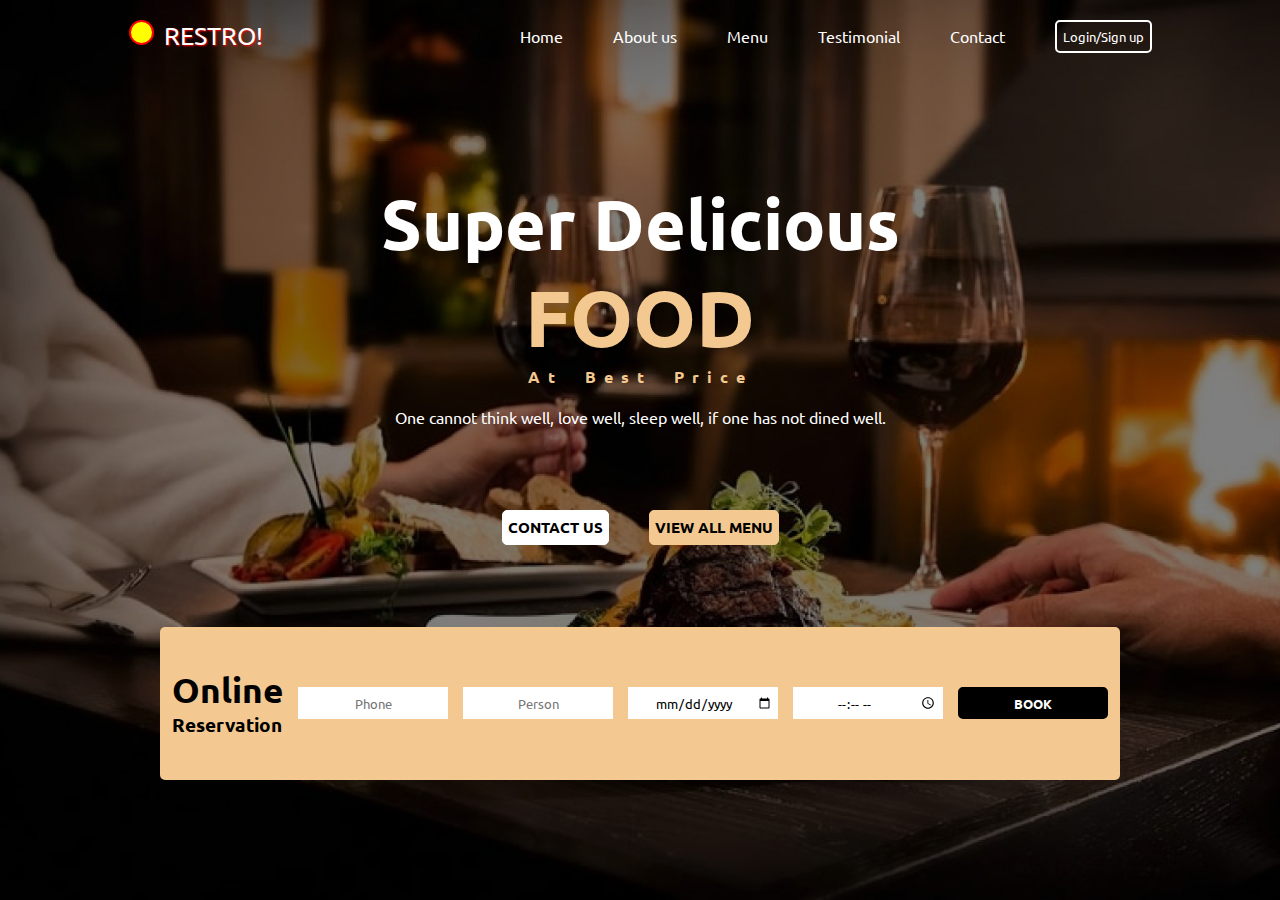
<file: html/index.html>
<!DOCTYPE html>
<html lang="en">
<head>
    <meta charset="UTF-8">
    <meta name="viewport" content="width=device-width, initial-scale=1.0">
    <link rel="stylesheet" href="/css/style.css">
    
    <!-- google-fonts -->
    <link rel="preconnect" href="https://fonts.googleapis.com">
    <link rel="preconnect" href="https://fonts.gstatic.com" crossorigin>
    <link href="https://fonts.googleapis.com/css2?family=Montserrat:wght@400;900&family=Roboto+Slab:wght@100..900&family=Ubuntu&display=swap" rel="stylesheet">
    <title>Restro</title>
</head>
<body>
   
        <div class="main">
            <div class="overlay">
                <nav class="nav">
                    <a href="">
                        <div class="logo">
                            <div class="logo-design"></div>
                            <span class="logo-name">RESTRO!</span>
                        </div>
                    </a>
                    <div class="menu">
                        <ul class="menu-list">
                            <a href="">
                                <li>Home</li>
                            </a>
                            <a href="">
                                <li>About us</li>
                            </a>
                            <a href="/html/menu.html">
                                <li>Menu</li>
                            </a>
                            <a href="">
                                <li>Testimonial</li>
                            </a>
                            <a href="">
                                <li>Contact</li>
                            </a>
                            <a href="">
                                <li><button>Login/Sign up</button></li>
                            </a>
                        </ul>
                    </div>
                </nav>
                <div class="container">
                    <div class="content">
                        <h2 class="delicious">Super Delicious</h2>
                        <h2 class="food">FOOD</h2>
                        <p class="price-p">At Best Price</p>
                        <p class="quoto">One cannot think well, love well, sleep well, if one has not dined well.</p>
                    </div>
                    <div class="content-btn">
                        <a href="/html/contact.html">
                            <button class="contact-us-btn">CONTACT US</button>
                        </a>
                        <a href="/html/menu.html">
                            <button class="view-menu-btn">VIEW ALL MENU</button>
                        </a>
                    </div>
        
                    <div class="reservation-form">
    
                        <div class="reservation-heading">
                            <h3 class="online">Online</h3>
                            <h3> Reservation</h3>
                        </div>
            
                        <input type="tel" placeholder="Phone">
                        <input type="text" placeholder="Person">
                        <input type="date" placeholder=" ">
                        <input type="time" placeholder="Time">
                        <button class="reservtion-button">BOOK</button>
                    </div>
                </div>
            </div>
            
            
        </div>
</body>
</html>
</file>
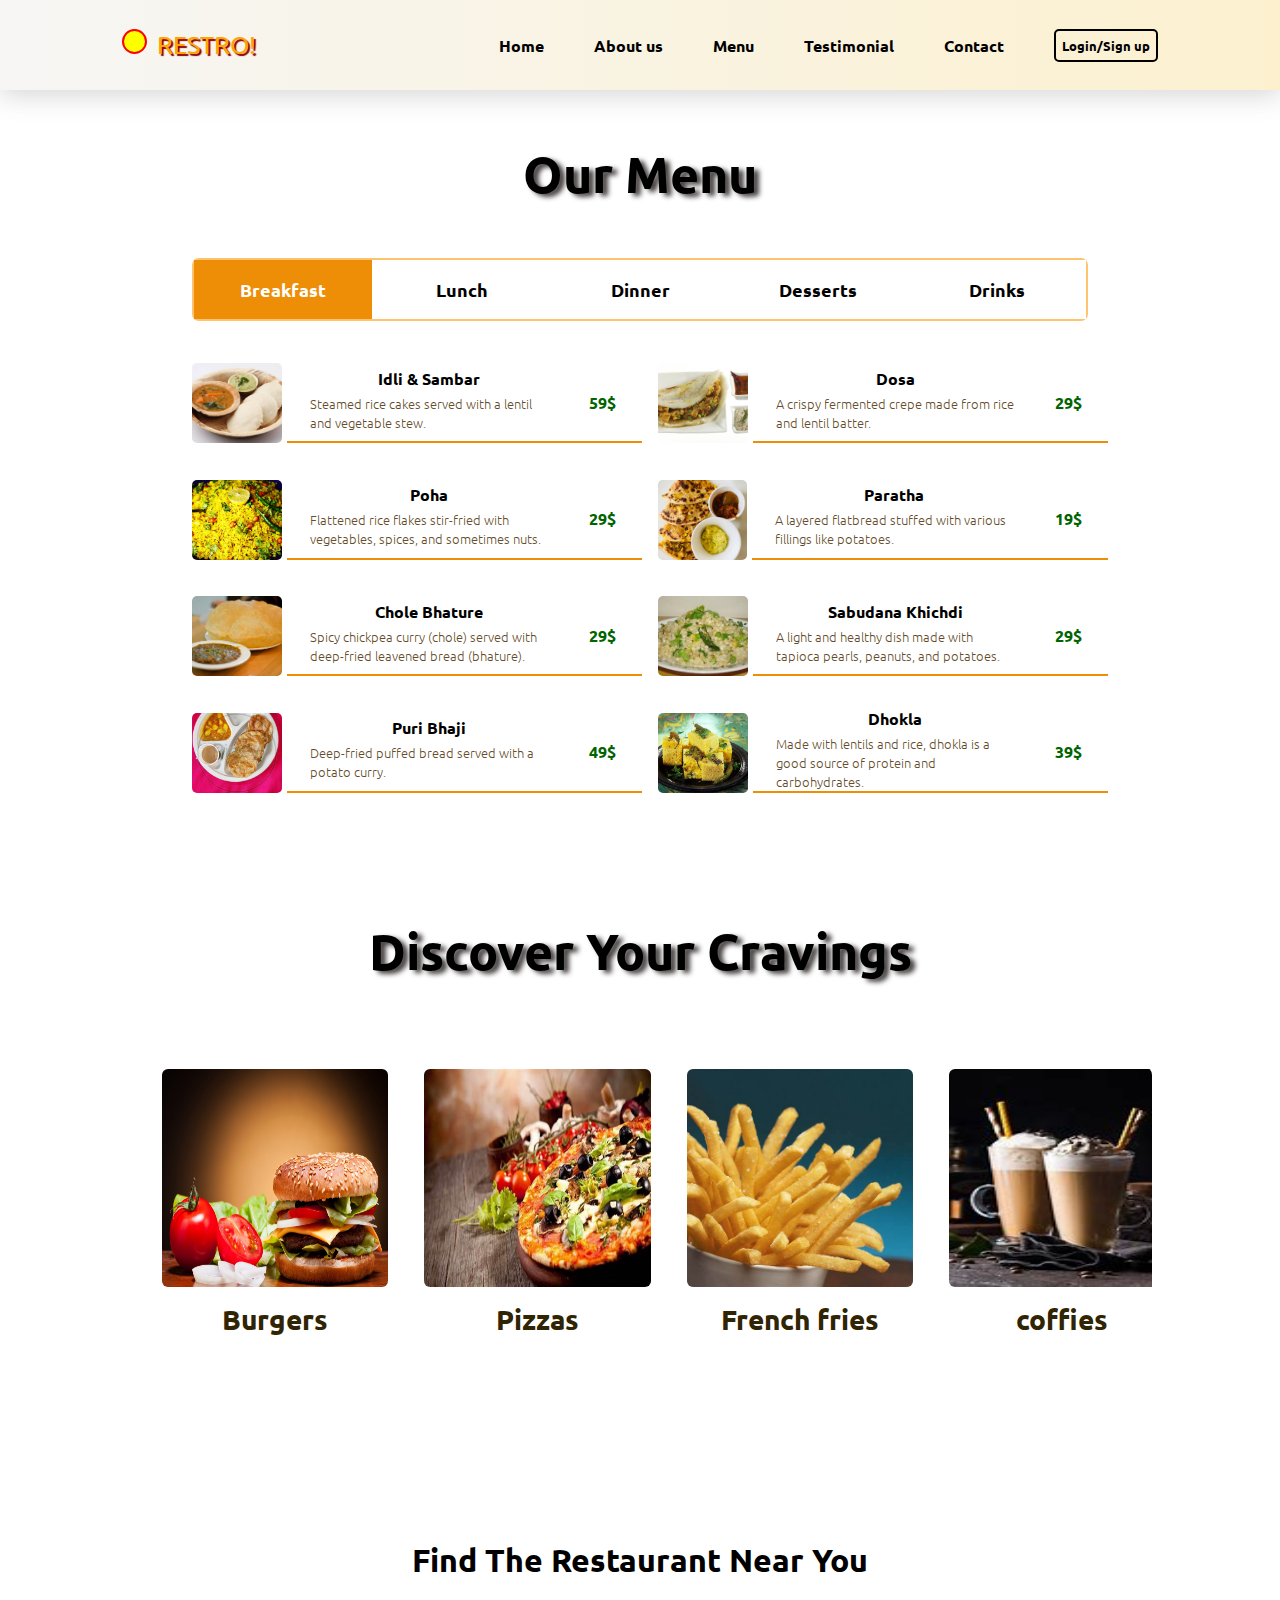
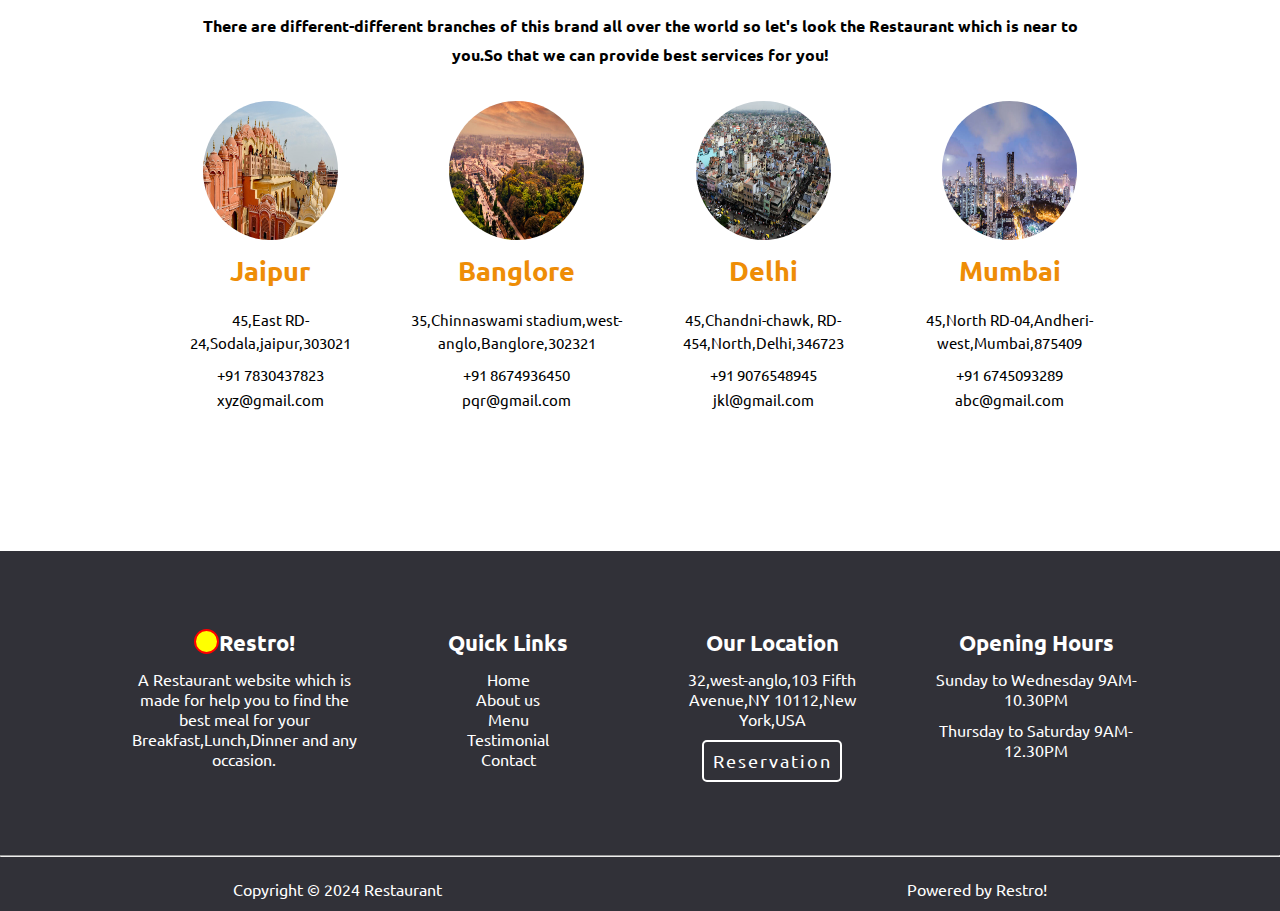
<file: html/menu.html>
<!DOCTYPE html>
<html lang="en">
<head>
    <meta charset="UTF-8">
    <meta name="viewport" content="width=device-width, initial-scale=1.0">
    <title>Our Menu</title>
    <link rel="stylesheet" href="/css/menu.css">
    
    <!-- google-fonts -->
    <link rel="preconnect" href="https://fonts.googleapis.com">
    <link rel="preconnect" href="https://fonts.gstatic.com" crossorigin>
    <link href="https://fonts.googleapis.com/css2?family=Montserrat:wght@400;900&family=Roboto+Slab:wght@100..900&family=Ubuntu&display=swap" rel="stylesheet">
    
</head>
<body>
    <nav class="nav">
        <a href="">
            <div class="logo">
                <div class="logo-design"></div>
                <span class="logo-name">RESTRO!</span>
            </div>
            
        </a>
        <div class="menu">
            <ul class="menu-list">
                <a href="/html/index.html">
                    <li>Home</li>
                </a>
                <a href="">
                    <li>About us</li>
                </a>
                <a href="">
                    <li>Menu</li>
                </a>
                <a href="">
                    <li>Testimonial</li>
                </a>
                <a href="">
                    <li>Contact</li>
                </a>
                <a href="">
                    <li><button>Login/Sign up</button></li>
                </a>
            </ul>
        </div>
    </nav>

    <h2 class="heading">Our Menu</h2>
    <div class="menu-items">
        <div class="menu-button-list">
            <button class="menu-buttons" id="breakfast">Breakfast</button>
            <button class="menu-buttons" id="lunch">Lunch</button>
            <button class="menu-buttons" id="dinner">Dinner</button>
            <button class="menu-buttons" id="dessert">Desserts</button>
            <button class="menu-buttons" id="drink">Drinks</button>
        </div>

        <div id="ItemsContainer">

        </div>

    </div>

    <div class="categories">
        <h2 class="category-heading">Discover Your Cravings</h2>
        <div class="category-cards">
            <ul class="category-list">
                <li class="category-items">
                    <a href="" class="category-link">
                        <div class="category-food">
                            <img src="/images/burger.jpg" alt="" class="food-image">
                            <p class="food-name">Burgers</p>
                        </div>
                    </a>
                </li>
                <li class="category-items">
                    <a href="" class="category-link">
                        <div class="category-food">
                            <img src="/images/PIzza.jpg" alt="" class="food-image">
                            <p class="food-name">Pizzas</p>
                        </div>
                    </a>
                </li>
                <li class="category-items">
                    <a href="" class="category-link">
                        <div class="category-food">
                            <img src="/images/French fries.jpg" alt="" class="food-image">
                            <p class="food-name">French fries</p>
                        </div>
                    </a>
                </li>
                <li class="category-items">
                    <a href="" class="category-link">
                        <div class="category-food">
                            <img src="/images/cold coffie.jpg" alt="" class="food-image">
                            <p class="food-name">coffies</p>
                        </div>
                    </a>
                </li>
                <li class="category-items">
                    <a href="" class="category-link">
                        <div class="category-food">
                            <img src="/images/drinks.jpg" alt="" class="food-image">
                            <p class="food-name">Cold Drinks</p>
                        </div>
                    </a>
                </li>
                <li class="category-items">
                    <a href="" class="category-link">
                        <div class="category-food">
                            <img src="/images/noodles.jpg" alt="" class="food-image">
                            <p class="food-name">Noodles</p>
                        </div>
                    </a>
                </li>
                <li class="category-items">
                    <a href="" class="category-link">
                        <div class="category-food">
                            <img src="/images/sandwich.jpg" alt="" class="food-image">
                            <p class="food-name">Sandwiches</p>
                        </div>
                    </a>
                </li>
                <li class="category-items">
                    <a href="" class="category-link">
                        <div class="category-food">
                            <img src="/images/pastries.jpg" alt="" class="food-image">
                            <p class="food-name">Pastries</p>
                        </div>
                    </a>
                </li>
                <li class="category-items">
                    <a href="" class="category-link">
                        <div class="category-food">
                            <img src="/images/pasta.jpg" alt="" class="food-image">
                            <p class="food-name">Pasta</p>
                        </div>
                    </a>
                </li>
                <li class="category-items">
                    <a href="" class="category-link">
                        <div class="category-food">
                            <img src="/images/combo.jpg" alt="" class="food-image">
                            <p class="food-name">Combos</p>
                        </div>
                    </a>
                </li>
                <li class="category-items">
                    <a href="" class="category-link">
                        <div class="category-food">
                            <img src="/images/kathiyawadi thali.jpg" alt="" class="food-image">
                            <p class="food-name">Thalis</p>
                        </div>
                    </a>
                </li>
            </ul>
        </div>
    </div>
    <div class="restro-info">
        <h3 class="restro-near-h">Find The Restaurant Near You</h3>
        <p class="restro-near-p">There are different-different branches of this brand all over the world so let's look the Restaurant which is near to you.So that we can provide best services for you!</p>
        <div class="near-restro">
            <div class="city-restro">
                <img class="restro-img" src="/images/restaurant near you/jaipur.jpg" alt="jaipur-image">
                <h4 class="city">Jaipur</h4>
                <p class="address">45,East RD-24,Sodala,jaipur,303021</p>
                <p class="phone">+91 7830437823</p>
                <p class="email">xyz@gmail.com</p>
            </div>
            <div class="city-restro">
                <img class="restro-img" src="/images/restaurant near you/bangalore.jpg" alt="jaipur-image">
                <h4 class="city">Banglore</h4>
                <p class="address">35,Chinnaswami stadium,west-anglo,Banglore,302321</p>
                <p class="phone">+91 8674936450</p>
                <p class="email">pqr@gmail.com</p>
            </div>
            <div class="city-restro">
                <img class="restro-img" src="/images/restaurant near you/delhi.jpg" alt="jaipur-image">
                <h4 class="city">Delhi</h4>
                <p class="address">45,Chandni-chawk, RD-454,North,Delhi,346723</p>
                <p class="phone">+91 9076548945</p>
                <p class="email">jkl@gmail.com</p>
            </div>
            <div class="city-restro">
                <img class="restro-img" src="/images/restaurant near you/mumbai.jpg" alt="jaipur-image">
                <h4 class="city">Mumbai</h4>
                <p class="address">45,North RD-04,Andheri-west,Mumbai,875409</p>
                <p class="phone">+91 6745093289</p>
                <p class="email">abc@gmail.com</p>
            </div>
        </div>
    </div>
    <footer class="restro-footer">
        <div class="footer-content">
            <div class="summary">
                <div class="restro-logo">
                    <div class="logo-design"></div>
                    <span class="logo-name">Restro!</span>
                </div>
                <div class="desc">A Restaurant website which is made for help you to find the best meal for your Breakfast,Lunch,Dinner and any occasion.</div>
                <div class="fonts">
    
                </div>
            </div>
            <div class="quick-links">
                <h3>Quick Links</h3>
                <div class="footer-menu">
                    <ul class="footer-menu-list">
                        <a href="/html/index.html">
                            <li>Home</li>
                        </a>
                        <a href="">
                            <li>About us</li>
                        </a>
                        <a href="/html/menu.html">
                            <li>Menu</li>
                        </a>
                        <a href="">
                            <li>Testimonial</li>
                        </a>
                        <a href="">
                            <li>Contact</li>
                        </a>
                    </ul>
                </div>
            </div>
            <div class="our-location">
                <h3 class="location-title">Our Location</h3>
                <p class="location-content">32,west-anglo,103 Fifth Avenue,NY 10112,New York,USA</p>
                <button class="reservation">Reservation</button>
            </div>
            <div class="opening-hours">
                <h3 class="oh-title">Opening Hours</h3>
                <p class="fw">Sunday to Wednesday 9AM-10.30PM</p>
                <p class="lw">Thursday to Saturday 9AM-12.30PM</p>
            </div>
        </div>

        <hr class="foot-line" />
        <div class="last">
            <p>Copyright &copy; 2024 Restaurant</p>
            <p>Powered by Restro!</p>
        </div>

    </footer>
</body>

<script src="/script/menu.js"></script>
</html>
</file>
<file: css/style.css>
*{
    margin: 0;
    padding: 0;
    box-sizing: border-box;
    font-family: "Roboto Slab", serif;
    font-family: "Ubuntu", sans-serif;
    /* font-family: "Montserrat", sans-serif; */
}

.nav{
    display: flex;
    justify-content: space-around;
    align-items: center;
    background-color: transparent;
    color: white;
    height: 8vh;
}

.logo{
    display: flex;
    gap: 10px;
    font-size: 25px;
    text-shadow: 1px 1px 2px red;
    
}

.nav a{
    text-decoration: none;
    color: white;
}

.logo:hover{
    text-shadow: 1px 1px 2px black;
    font-size: 26px;
}

.logo-design{
    width: 25px;
    height: 25px;
    background-color: yellow;
    border: 2px solid red;
    border-radius: 50%;
}

.menu-list{
    display: flex;
    justify-content: space-between;
    align-items: center;
    /* background-color: red; */
    gap: 50px;
}

.menu-list a{
    text-decoration: none;
    color: white;
    list-style-type: none;
    border: none;
    
}

.menu-list a:hover{
    font-size: 120%;
    border-bottom: 2px solid  #ffc36d;
    text-shadow: 1px 1px 5px pink;
    transition: all .2s linear; 
}

.menu-list button{
    border: 2px solid white;
    background-color: transparent;
    color: white;
    padding: 6px;
    cursor: pointer;
    border-radius: 5px;
}

.menu-list button:hover{
    /* background-color: black; */
    text-shadow: 1px 1px 5px pink;
    font-size: 75%;
    color: white;
    border: 2px solid #ffc36d;
    transition: all .2s linear; 
}

.main{
    background-image: url(../images/729584-restaurants-wallpaper-top-free-restaurants-background.jpg);
    background-repeat: no-repeat;
    background-size:cover;
    /* background-position: right center; */
    height: 100vh;
    width: 100vw;
    position: relative;

}

.main::before {
    content: "";
    position: absolute;
    top: 0;
    left: 0;
    width: 100%;
    height: 100%;
    background-color: rgba(0, 0, 0, 0.5); /* Adjust the opacity here */
}

.overlay{
    position: relative;
    z-index: 1; 
}



.container{
    margin-top: 25px;
    display: flex;
    height: 85vh;
    width: 100%;
    flex-direction: column;
    justify-content:space-evenly;
    align-items: center;
    
}

.delicious{
    text-align: center;
    font-size: 70px;
    font-weight: bold;
    color: white;
}

.food{
    text-align: center;
    font-size: 80px;
    font-weight: bold;
    color:rgb(243, 201, 145);
}

.price-p{
    text-align: center;
    color:rgb(243, 201, 145);
    letter-spacing: 8px;
    word-spacing: 10px;
    font-weight: bold;
}

.quoto{
    margin-top: 20px;
    text-align: center;
    color: white;
}

.content-btn{
    display: flex;
    width: 50%;
    justify-content: center;
    gap: 40px;
}

.content-btn a{
    text-decoration: none;
    color: black;
}

.contact-us-btn{
    width: 100%;
    height: 35px;
    padding: 5px;
    font-size: 15px;
    color: black;
    font-weight: bold;
    background-color: white;
    border: 1px solid white;
    border-radius: 5px;
    cursor: pointer;
}


.contact-us-btn:hover{
    background-color: black;
    color: white;
    border: 2px solid black;
    transition: all .2s linear;
}

.view-menu-btn{
    width: 100%;
    height: 35px;
    padding: 5px;
    font-size: 15px;
    color: black;
    font-weight: bold;
    border: 1px solid rgb(243, 201, 145);
    background-color: rgb(243, 201, 145);
    border-radius: 5px;
    cursor: pointer;
}


.view-menu-btn:hover{
    background-color: black;
    color: #ffc36d;
    border: 2px solid black;
    transition: all .2s linear;

}

.reservation-form{
    display: flex;
    width: 75%;
    border-radius: 5px;
    height: 20%;
    justify-content: center;
    align-items: center;
    gap: 15px;
    background-color: rgb(243, 201, 145);
}

.reservation-heading{
    display: flex;
    flex-direction: column;
}

.online{
    font-size: 35px;
}

.reservation-form input{
    border: none;
    padding: 5px;
    width: 150px;
    height: 32px;
    text-align: center;
}

.reservtion-button{
    background-color: black;
    border-radius: 5px;
    padding: 5px;
    width: 150px;
    height: 32px;
    cursor: pointer;
    color: white;
    border: 2px solid black;
    font-weight: bold;
}

.reservtion-button:hover{
    background-color: white;
    color: black;
    transition: all .2s linear; 
    
}
</file>
<file: css/menu.css>
*{
    margin: 0;
    padding: 0;
    box-sizing: border-box;
    font-family: "Roboto Slab", serif;
    font-family: "Ubuntu", sans-serif;
    /* font-family: "Montserrat", sans-serif; */
}

.nav{
    display: flex;
    justify-content: space-around;
    align-items: center;
    background-image: linear-gradient(to right, rgba(241, 240, 238, 0.61), rgba(250, 231, 176, 0.61));
    color: #422c0d;
    height: 10vh;
    box-shadow: 0px 5px 25px rgba(211, 209, 209, 0.918);
}

.logo{
    display: flex;
    gap: 10px;
    font-size: 25px;
    text-shadow: 2px 2px 1px darkred;
    
}

.nav a{
    text-decoration: none;
    color: orange;
}

.logo:hover{
    text-shadow: 1px 1px 2px black;
    font-size: 26px;
}

.logo-design{
    width: 25px;
    height: 25px;
    background-color: yellow;
    border: 2px solid red;
    border-radius: 50%;
}

.menu-list{
    display: flex;
    justify-content: space-between;
    align-items: center;
    /* background-color: red; */
    gap: 50px;
}

.menu-list a{
    text-decoration: none;
    color: black;
    font-weight: bold;
    list-style-type: none;
    border: none;
    
}

.menu-list a:hover{
    font-size: 120%;
    /* border-bottom: 2px solid rgba(2, 46, 46, 0.322); */
    border-bottom: 2px solid #ee8d06;
    text-shadow: 1px 1px 5px pink;
    transition: all .2s linear; 
}

.menu-list button{
    border: 2px solid black;
    background-color: transparent;
    color: black;
    font-weight: bolder;
    padding: 6px;
    cursor: pointer;
    border-radius: 5px;
}

.menu-list button:hover{
    /* background-color: black; */
    text-shadow: 1px 1px 5px pink;
    font-size: 75%;
    /* color: white; */
    border: 2px solid #ee8d06;
    transition: all .2s linear; 
}

.heading{
    text-shadow: 5px 3px 5px rgb(68, 62, 62);
    text-align: center;
    margin-top: 52px;
    font-size: 50px;
    margin-bottom: 52px;
}

.menu-items{
    display: flex;
    flex-direction: column;
    gap: 2em;
    width: 100%;
    justify-content: center;
    align-items: center;
}

.menu-button-list{
    display: flex;
    justify-content: space-between;
    align-items: center;
    width: 70%;
    height: 7vh;
    border: 2px solid #ffc36d;
    border-radius: 7px;
    background-color: aqua;
}

.menu-button-list button{
    /* border: 2px solid rgb(163, 160, 160); */
    border: 0px solid transparent;
    background: #fff;
    font-size: 18px;
    font-weight: bold;
    width: 100%;
    height: 100%;
}

.menu-buttons:hover{
    cursor: pointer;
    background-color:#ffd698ee ;
    transition: all 0.8s;

}

.menu-buttons.active{
    background-color: #ee8d06;
    color: white;
    transition: all 0.8s;
}

#ItemsContainer{
    /* background-color: red; */
    height: 50vh;
    width: 70%;
    display: grid;
    /* justify-content: center; */
    gap: 1em;
    grid-template-rows: repeat(4,1fr);
    grid-template-columns: repeat(2,1fr);

}

.selected{
    /* border: 2px solid gold; */
    width: 450px; 
    height: 80px;
    align-self: center;
    justify-self: center;
    display: flex;
    position: relative;
    transition: background-color 1s, opacity 0.3s;
    /* justify-content: space-around; */
    /* gap: 1em; */  
}

.combined-menu{
    /* padding-left: 5px; */
    width: 70%;
    height: 100%;
    /* background-color: red; */
    display: flex;
    flex-direction: column;
    justify-content: center;
    align-items: center;

}

.menu-image{
    width: 20%;
    height:100%;
    object-fit: cover;
    margin-right: 5px;
    border-radius: 5px;
}

.order-now{
    position: absolute;
    text-align: center;
    top: 30%;
    opacity: 0;
    margin: 0 auto;
    background-color: green;
    color: white;
    font-size: large;
    border: none;
    border-radius: 10px;
    padding: 10px;
    transition: all 1s, opacity 0.3s;
    font-weight: bold;
}

.selected:hover{
    background-color: rgba(0, 0, 0, 0.507); /* Semi-transparent blue */
    opacity: 0.8;
    border-radius: 10px;
}

.selected:hover .order-now{
    opacity: 1;
    /* background-color: transparent; */
    background-color: green;
    color: white;
    cursor: pointer;
    
}

.menu-title{
    font-size: 1em;
    /* padding: 5px; */
    font-weight:900;
    /* text-align: start
    ; */
}

.menu-description{
    font-size: 0.8em;
    padding: 5px;
    color: #4b2c02dc;
    font-weight: lighter;
}


.menu-price{
    width: 10%;
    /* background-color: #422c0d; */
    color: darkgreen;
    /* text-align: center; */
    font-weight: bolder;
    z-index: 2;
    position: relative;
}

.menu-details{
    display: flex;
    width: 80%;
    flex-wrap: wrap;
    justify-content: space-around;
    align-items: center;
    border-bottom: 2px solid #ee8d06;
}

.restro-info{
    display: flex;
    flex-direction: column;
    justify-content: center;
    align-items: center;
    margin-top: 8em;
}

.restro-near-h{
    font-size: 2em;
    font-weight: 900;
    margin: 0.95em;
}

.restro-near-p{
    color: black;
    font-size: 1em;
    font-weight: 550;
    text-align: center;
    margin-bottom: 0.95em;
    text-align: center;
    width: 69%;
    line-height: 1.8em;
}

.near-restro{
    display: flex;
    width: 100%;
    height: 50vh;
    justify-content: center;
    /* background-color: aqua; */
    margin-top: 1em;
    gap: 1em;
}

.city-restro{
    width: 18%;
    height: 95%;
    /* background-color: red; */
    display: flex;
    flex-direction: column;
    /* justify-content: center; */
    align-items: center;
    /* gap: 1em; */
    /* border: 2px solid black; */
}

.restro-img{
    width: 135px;
    height: 139px;
    border-radius: 50%;
}

.city{
    color: #ee8d06;
    /* font-weight: bolder; */
    font-size: 1.7em;
    margin: 0.5em;
}

.address{
    font-size: 15px;
    text-align: center;
    color: black;
    margin: 0.5em;
    line-height: 1.5em;
}

.phone{
    font-size: 15px;
    text-align: center;
    color: black;
    margin: 0.2em;
}

.email{
    font-size: 15px;
    text-align: center;
    color: black;
    margin: 0.2em;
}

.categories{
    display: flex;
    flex-direction: column;
    margin-top: 4em;
    gap: 2em;
    width: 100%;
    justify-content: center;
    align-items: center;
}

.category-heading{
    text-shadow: 5px 3px 5px rgb(68, 62, 62);
    text-align: center;
    margin-top: 52px;
    font-size: 50px;
    margin-bottom: 52px;
}

.category-cards {
    border-radius: 8px;
    width: 80%; /* Ensure the width is set */
    height: 35vh;
    /* background-color: aqua; */
    overflow-x: scroll;
    overflow-y: hidden;
    white-space: nowrap;
    scroll-snap-type: x mandatory;
}
.category-cards::-webkit-scrollbar {
    width: 2px; 
    background-color: red;/* Set the width of the scrollbar */
}

/* Track */
.category-cards::-webkit-scrollbar-track {
    background: rgb(245, 235, 235); /* Color of the track */
}

/* Handle */
.category-cards::-webkit-scrollbar-thumb {
    background: rgb(138, 136, 136);
    width: -2%; /* Color of the handle */
}

/* Handle on hover */
.category-cards::-webkit-scrollbar-thumb:hover {
    background: rgb(71, 70, 70); /* Color of the handle when hovered */
}

.category-list {
    display: flex;
    width: 285%;
    height: 30vh;
    gap: 2em;
    /* flex-wrap: wrap; */
    list-style-type: none;
    align-items: center;
    justify-content: center;
}

.category-link{
    text-decoration: none;
}

.category-food{
    
    display: flex;
    flex-direction: column;
    align-items: center;
    gap: 12px;
    height: 30vh;
    width: 100%;
    margin: 0 auto;
    overflow: hidden;
}


.category-food img{
    border: 2px solid transparent;
    overflow: hidden;
    border-radius: 8px;
    height: 25vh;
    width: 18vw;
    transition: all .5s ease;
    /* object-fit:cover; */
}

.category-food:hover img {
    transform: scale(1.07);
    
}

.food-name{
    font-size: 28px;
    color:rgb(48, 36, 2);
    text-align: center;
    font-weight: bold;
}

.restro-footer{
    background-color: rgb(49, 49, 56);
    display: flex;
    flex-direction: column;
    align-items:center;
    justify-content: space-around;
    width: 100%;
    height: 40vh;
}

.footer-content{
    display: flex;
    justify-content: center;
    align-items: center;
    width: 80%;
    gap: 2em;
    height: 30vh;
}

.footer-content h3{
    font-size: 22px;
}

.summary{
    display: flex;
    flex-direction: column;
    width: 25%;
    height: 50%;
    color: white;
    text-align: center;
    gap: 0.7em;
}

.restro-logo{
    display: flex;
    font-size: 22px;
    font-weight: bold;
    text-align: center;
    margin: auto;
}

.quick-links{
    display: flex;
    flex-direction: column;
    width: 25%;
    height: 50%;
    margin: auto;
    color: white;
    text-align: center;
    gap: 0.7em;
}
.footer-menu ul{
    width: 100%;
}
.footer-menu a{
    text-decoration: none;
    list-style-type: none;
    color: white;
    width: 20%;
    
}

.footer-menu a:hover{
    color: rgb(150, 177, 177);
}

.our-location{
    display: flex;
    flex-direction: column;
    width: 25%;
    height: 50%;
    color: white;
    text-align: center;
    gap: 0.7em;
}


.opening-hours{
    display: flex;
    flex-direction: column;
    width: 25%;
    height: 50%;
    color: white;
    text-align: center;
    gap: 0.7em;
}

.reservation{
    border: 2px solid white;
    color: white;
    /* font-weight: bold; */
    width: 140px;
    font-size: 18px;
    letter-spacing: 2px;
    margin: auto;
    border-radius: 5px;
    padding: 8px;
    background-color: transparent;
}

.reservation:hover{
   color: rgb(150, 177, 177);
   cursor: pointer;
   border: 2px solid rgb(150, 177, 177);
}

.foot-line{
    background-color: red;
    width: 100%;
    color: black;
}

.last{
    display: flex;
    width: 100%;
    color: white;
    justify-content: space-around;
}
</file>
